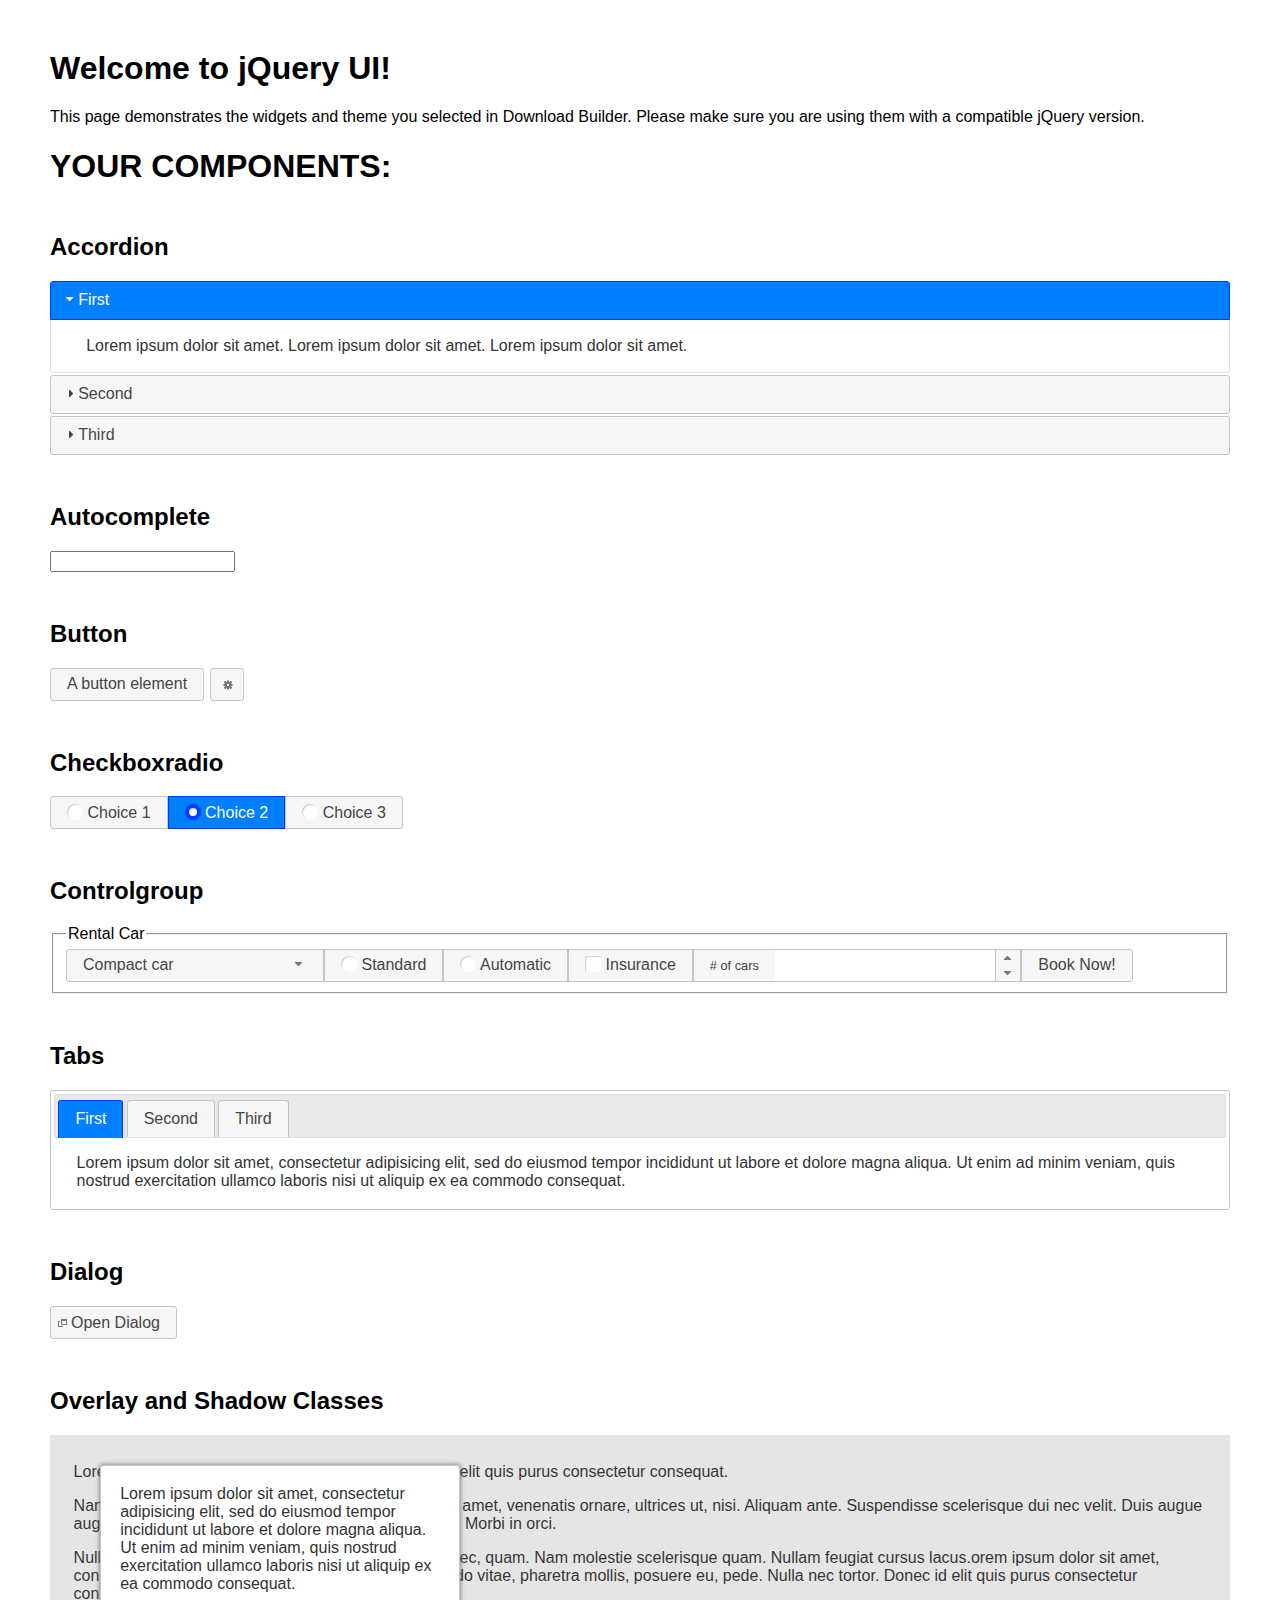
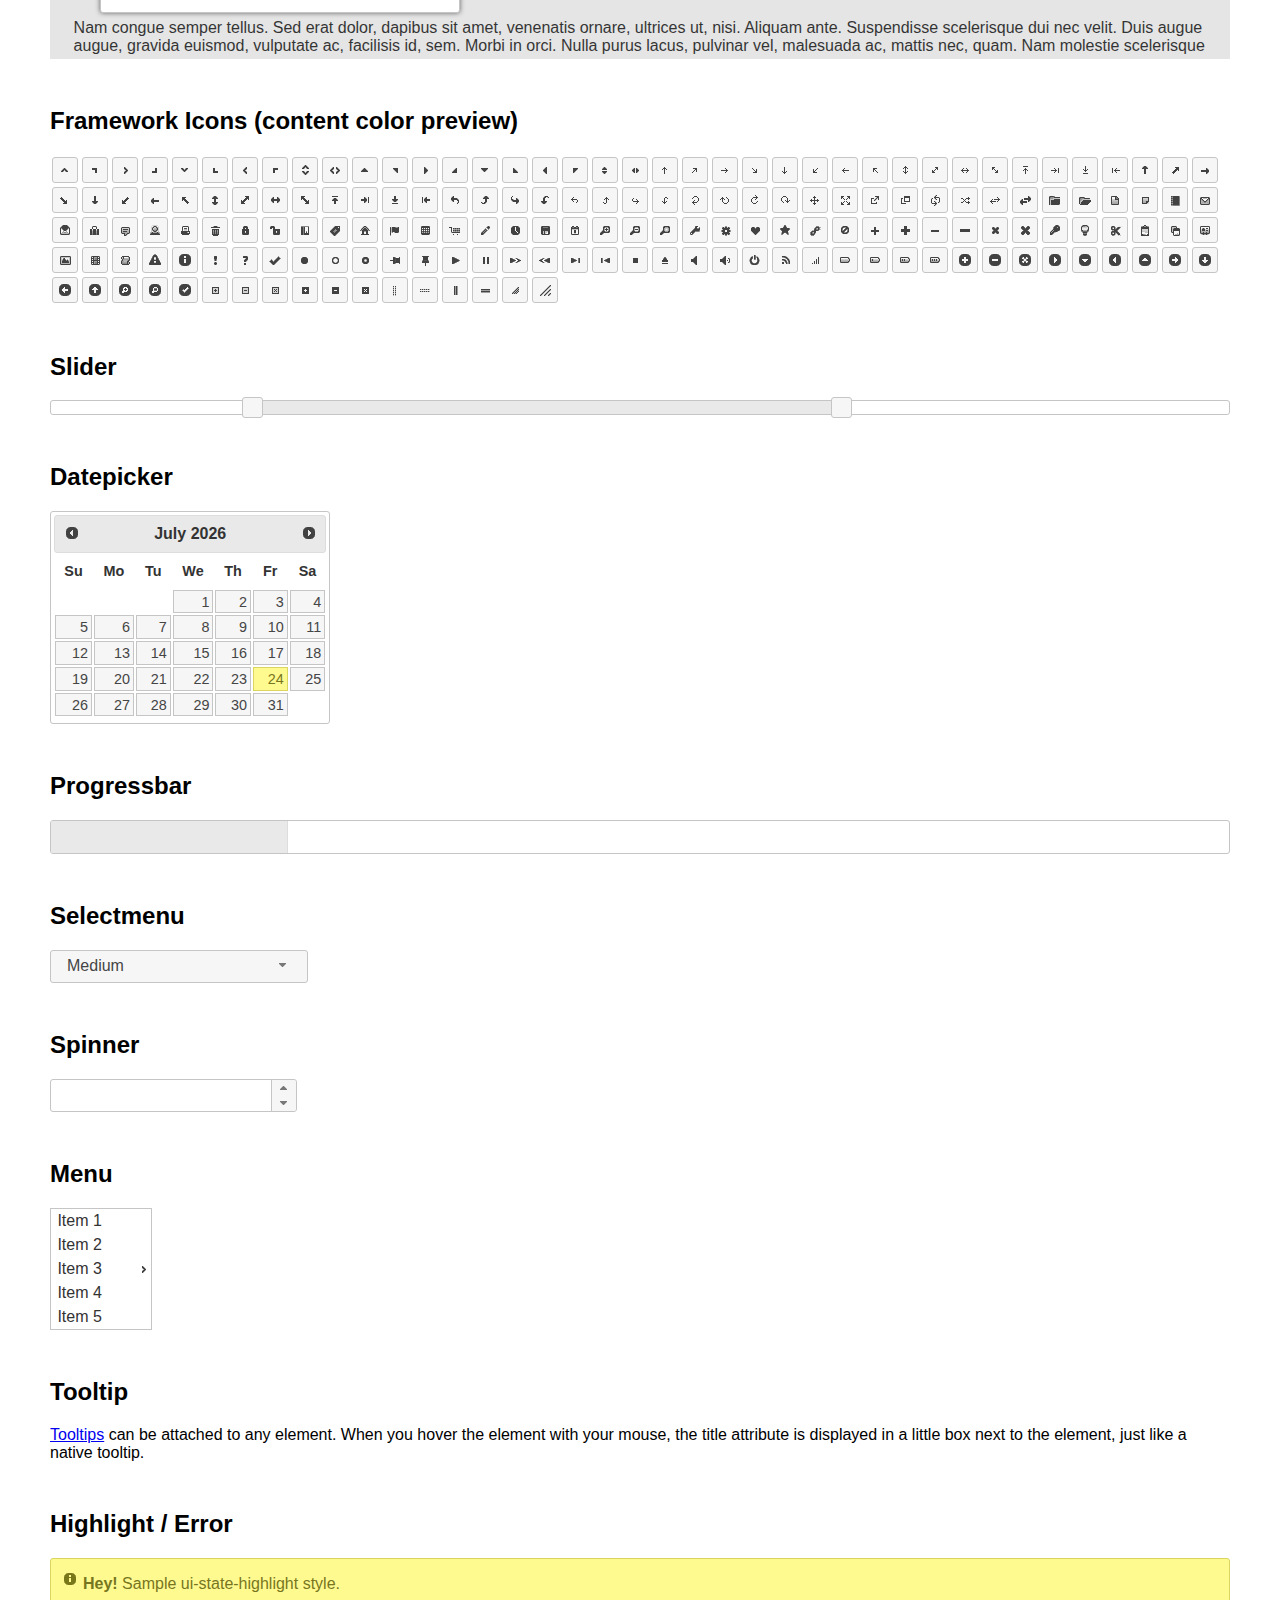
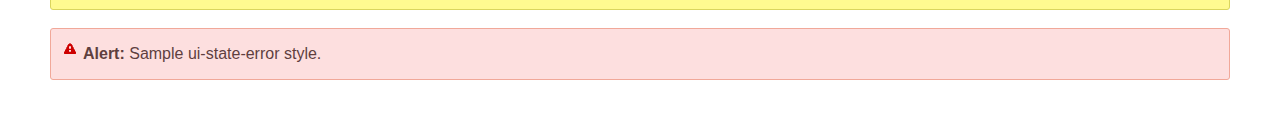
<file: js/jquery-ui-1.13.0.custom/index.html>
<!doctype html>
<html lang="us">
<head>
	<meta charset="utf-8">
	<title>jQuery UI Example Page</title>
	<link href="jquery-ui.css" rel="stylesheet">
	<style>
	body{
		font-family: "Trebuchet MS", sans-serif;
		margin: 50px;
	}
	.demoHeaders {
		margin-top: 2em;
	}
	#dialog-link {
		padding: .4em 1em .4em 20px;
		text-decoration: none;
		position: relative;
	}
	#dialog-link span.ui-icon {
		margin: 0 5px 0 0;
		position: absolute;
		left: .2em;
		top: 50%;
		margin-top: -8px;
	}
	#icons {
		margin: 0;
		padding: 0;
	}
	#icons li {
		margin: 2px;
		position: relative;
		padding: 4px 0;
		cursor: pointer;
		float: left;
		list-style: none;
	}
	#icons span.ui-icon {
		float: left;
		margin: 0 4px;
	}
	.fakewindowcontain .ui-widget-overlay {
		position: absolute;
	}
	select {
		width: 200px;
	}
	</style>
</head>
<body>

<h1>Welcome to jQuery UI!</h1>

<div class="ui-widget">
	<p>This page demonstrates the widgets and theme you selected in Download Builder. Please make sure you are using them with a compatible jQuery version.</p>
</div>

<h1>YOUR COMPONENTS:</h1>

<!-- Accordion -->
<h2 class="demoHeaders">Accordion</h2>
<div id="accordion">
	<h3>First</h3>
	<div>Lorem ipsum dolor sit amet. Lorem ipsum dolor sit amet. Lorem ipsum dolor sit amet.</div>
	<h3>Second</h3>
	<div>Phasellus mattis tincidunt nibh.</div>
	<h3>Third</h3>
	<div>Nam dui erat, auctor a, dignissim quis.</div>
</div>

<!-- Autocomplete -->
<h2 class="demoHeaders">Autocomplete</h2>
<div>
	<input id="autocomplete" title="type &quot;a&quot;">
</div>

<!-- Button -->
<h2 class="demoHeaders">Button</h2>
<button id="button">A button element</button>
<button id="button-icon">An icon-only button</button>

<!-- Checkboxradio -->
<h2 class="demoHeaders">Checkboxradio</h2>
<form style="margin-top: 1em;">
	<div id="radioset">
		<input type="radio" id="radio1" name="radio"><label for="radio1">Choice 1</label>
		<input type="radio" id="radio2" name="radio" checked="checked"><label for="radio2">Choice 2</label>
		<input type="radio" id="radio3" name="radio"><label for="radio3">Choice 3</label>
	</div>
</form>

<!-- Controlgroup -->
<h2 class="demoHeaders">Controlgroup</h2>
<fieldset>
	<legend>Rental Car</legend>
	<div id="controlgroup">
		<select id="car-type">
			<option>Compact car</option>
			<option>Midsize car</option>
			<option>Full size car</option>
			<option>SUV</option>
			<option>Luxury</option>
			<option>Truck</option>
			<option>Van</option>
		</select>
		<label for="transmission-standard">Standard</label>
		<input type="radio" name="transmission" id="transmission-standard">
		<label for="transmission-automatic">Automatic</label>
		<input type="radio" name="transmission" id="transmission-automatic">
		<label for="insurance">Insurance</label>
		<input type="checkbox" name="insurance" id="insurance">
		<label for="horizontal-spinner" class="ui-controlgroup-label"># of cars</label>
		<input id="horizontal-spinner" class="ui-spinner-input">
		<button>Book Now!</button>
	</div>
</fieldset>

<!-- Tabs -->
<h2 class="demoHeaders">Tabs</h2>
<div id="tabs">
	<ul>
		<li><a href="#tabs-1">First</a></li>
		<li><a href="#tabs-2">Second</a></li>
		<li><a href="#tabs-3">Third</a></li>
	</ul>
	<div id="tabs-1">Lorem ipsum dolor sit amet, consectetur adipisicing elit, sed do eiusmod tempor incididunt ut labore et dolore magna aliqua. Ut enim ad minim veniam, quis nostrud exercitation ullamco laboris nisi ut aliquip ex ea commodo consequat.</div>
	<div id="tabs-2">Phasellus mattis tincidunt nibh. Cras orci urna, blandit id, pretium vel, aliquet ornare, felis. Maecenas scelerisque sem non nisl. Fusce sed lorem in enim dictum bibendum.</div>
	<div id="tabs-3">Nam dui erat, auctor a, dignissim quis, sollicitudin eu, felis. Pellentesque nisi urna, interdum eget, sagittis et, consequat vestibulum, lacus. Mauris porttitor ullamcorper augue.</div>
</div>

<h2 class="demoHeaders">Dialog</h2>
<p>
	<button id="dialog-link" class="ui-button ui-corner-all ui-widget">
		<span class="ui-icon ui-icon-newwin"></span>Open Dialog
	</button>
</p>

<h2 class="demoHeaders">Overlay and Shadow Classes</h2>
<div style="position: relative; width: 96%; height: 200px; padding:1% 2%; overflow:hidden;" class="fakewindowcontain">
	<p>Lorem ipsum dolor sit amet,  Nulla nec tortor. Donec id elit quis purus consectetur consequat. </p><p>Nam congue semper tellus. Sed erat dolor, dapibus sit amet, venenatis ornare, ultrices ut, nisi. Aliquam ante. Suspendisse scelerisque dui nec velit. Duis augue augue, gravida euismod, vulputate ac, facilisis id, sem. Morbi in orci. </p><p>Nulla purus lacus, pulvinar vel, malesuada ac, mattis nec, quam. Nam molestie scelerisque quam. Nullam feugiat cursus lacus.orem ipsum dolor sit amet, consectetur adipiscing elit. Donec libero risus, commodo vitae, pharetra mollis, posuere eu, pede. Nulla nec tortor. Donec id elit quis purus consectetur consequat. </p><p>Nam congue semper tellus. Sed erat dolor, dapibus sit amet, venenatis ornare, ultrices ut, nisi. Aliquam ante. Suspendisse scelerisque dui nec velit. Duis augue augue, gravida euismod, vulputate ac, facilisis id, sem. Morbi in orci. Nulla purus lacus, pulvinar vel, malesuada ac, mattis nec, quam. Nam molestie scelerisque quam. </p><p>Nullam feugiat cursus lacus.orem ipsum dolor sit amet, consectetur adipiscing elit. Donec libero risus, commodo vitae, pharetra mollis, posuere eu, pede. Nulla nec tortor. Donec id elit quis purus consectetur consequat. Nam congue semper tellus. Sed erat dolor, dapibus sit amet, venenatis ornare, ultrices ut, nisi. Aliquam ante. </p><p>Suspendisse scelerisque dui nec velit. Duis augue augue, gravida euismod, vulputate ac, facilisis id, sem. Morbi in orci. Nulla purus lacus, pulvinar vel, malesuada ac, mattis nec, quam. Nam molestie scelerisque quam. Nullam feugiat cursus lacus.orem ipsum dolor sit amet, consectetur adipiscing elit. Donec libero risus, commodo vitae, pharetra mollis, posuere eu, pede. Nulla nec tortor. Donec id elit quis purus consectetur consequat. Nam congue semper tellus. Sed erat dolor, dapibus sit amet, venenatis ornare, ultrices ut, nisi. </p>

	<!-- ui-dialog -->
	<div class="ui-widget-overlay ui-front"></div>
	<div style="position: absolute; width: 320px; left: 50px; top: 30px; padding: 1.2em" class="ui-widget ui-front ui-widget-content ui-corner-all ui-widget-shadow">
		Lorem ipsum dolor sit amet, consectetur adipisicing elit, sed do eiusmod tempor incididunt ut labore et dolore magna aliqua. Ut enim ad minim veniam, quis nostrud exercitation ullamco laboris nisi ut aliquip ex ea commodo consequat.
	</div>

</div>

<!-- ui-dialog -->
<div id="dialog" title="Dialog Title">
	<p>Lorem ipsum dolor sit amet, consectetur adipisicing elit, sed do eiusmod tempor incididunt ut labore et dolore magna aliqua. Ut enim ad minim veniam, quis nostrud exercitation ullamco laboris nisi ut aliquip ex ea commodo consequat.</p>
</div>


<h2 class="demoHeaders">Framework Icons (content color preview)</h2>
<ul id="icons" class="ui-widget ui-helper-clearfix">
	<li class="ui-state-default ui-corner-all" title=".ui-icon-caret-1-n"><span class="ui-icon ui-icon-caret-1-n"></span></li>
	<li class="ui-state-default ui-corner-all" title=".ui-icon-caret-1-ne"><span class="ui-icon ui-icon-caret-1-ne"></span></li>
	<li class="ui-state-default ui-corner-all" title=".ui-icon-caret-1-e"><span class="ui-icon ui-icon-caret-1-e"></span></li>
	<li class="ui-state-default ui-corner-all" title=".ui-icon-caret-1-se"><span class="ui-icon ui-icon-caret-1-se"></span></li>
	<li class="ui-state-default ui-corner-all" title=".ui-icon-caret-1-s"><span class="ui-icon ui-icon-caret-1-s"></span></li>
	<li class="ui-state-default ui-corner-all" title=".ui-icon-caret-1-sw"><span class="ui-icon ui-icon-caret-1-sw"></span></li>
	<li class="ui-state-default ui-corner-all" title=".ui-icon-caret-1-w"><span class="ui-icon ui-icon-caret-1-w"></span></li>
	<li class="ui-state-default ui-corner-all" title=".ui-icon-caret-1-nw"><span class="ui-icon ui-icon-caret-1-nw"></span></li>
	<li class="ui-state-default ui-corner-all" title=".ui-icon-caret-2-n-s"><span class="ui-icon ui-icon-caret-2-n-s"></span></li>
	<li class="ui-state-default ui-corner-all" title=".ui-icon-caret-2-e-w"><span class="ui-icon ui-icon-caret-2-e-w"></span></li>
	<li class="ui-state-default ui-corner-all" title=".ui-icon-triangle-1-n"><span class="ui-icon ui-icon-triangle-1-n"></span></li>
	<li class="ui-state-default ui-corner-all" title=".ui-icon-triangle-1-ne"><span class="ui-icon ui-icon-triangle-1-ne"></span></li>
	<li class="ui-state-default ui-corner-all" title=".ui-icon-triangle-1-e"><span class="ui-icon ui-icon-triangle-1-e"></span></li>
	<li class="ui-state-default ui-corner-all" title=".ui-icon-triangle-1-se"><span class="ui-icon ui-icon-triangle-1-se"></span></li>
	<li class="ui-state-default ui-corner-all" title=".ui-icon-triangle-1-s"><span class="ui-icon ui-icon-triangle-1-s"></span></li>
	<li class="ui-state-default ui-corner-all" title=".ui-icon-triangle-1-sw"><span class="ui-icon ui-icon-triangle-1-sw"></span></li>
	<li class="ui-state-default ui-corner-all" title=".ui-icon-triangle-1-w"><span class="ui-icon ui-icon-triangle-1-w"></span></li>
	<li class="ui-state-default ui-corner-all" title=".ui-icon-triangle-1-nw"><span class="ui-icon ui-icon-triangle-1-nw"></span></li>
	<li class="ui-state-default ui-corner-all" title=".ui-icon-triangle-2-n-s"><span class="ui-icon ui-icon-triangle-2-n-s"></span></li>
	<li class="ui-state-default ui-corner-all" title=".ui-icon-triangle-2-e-w"><span class="ui-icon ui-icon-triangle-2-e-w"></span></li>
	<li class="ui-state-default ui-corner-all" title=".ui-icon-arrow-1-n"><span class="ui-icon ui-icon-arrow-1-n"></span></li>
	<li class="ui-state-default ui-corner-all" title=".ui-icon-arrow-1-ne"><span class="ui-icon ui-icon-arrow-1-ne"></span></li>
	<li class="ui-state-default ui-corner-all" title=".ui-icon-arrow-1-e"><span class="ui-icon ui-icon-arrow-1-e"></span></li>
	<li class="ui-state-default ui-corner-all" title=".ui-icon-arrow-1-se"><span class="ui-icon ui-icon-arrow-1-se"></span></li>
	<li class="ui-state-default ui-corner-all" title=".ui-icon-arrow-1-s"><span class="ui-icon ui-icon-arrow-1-s"></span></li>
	<li class="ui-state-default ui-corner-all" title=".ui-icon-arrow-1-sw"><span class="ui-icon ui-icon-arrow-1-sw"></span></li>
	<li class="ui-state-default ui-corner-all" title=".ui-icon-arrow-1-w"><span class="ui-icon ui-icon-arrow-1-w"></span></li>
	<li class="ui-state-default ui-corner-all" title=".ui-icon-arrow-1-nw"><span class="ui-icon ui-icon-arrow-1-nw"></span></li>
	<li class="ui-state-default ui-corner-all" title=".ui-icon-arrow-2-n-s"><span class="ui-icon ui-icon-arrow-2-n-s"></span></li>
	<li class="ui-state-default ui-corner-all" title=".ui-icon-arrow-2-ne-sw"><span class="ui-icon ui-icon-arrow-2-ne-sw"></span></li>
	<li class="ui-state-default ui-corner-all" title=".ui-icon-arrow-2-e-w"><span class="ui-icon ui-icon-arrow-2-e-w"></span></li>
	<li class="ui-state-default ui-corner-all" title=".ui-icon-arrow-2-se-nw"><span class="ui-icon ui-icon-arrow-2-se-nw"></span></li>
	<li class="ui-state-default ui-corner-all" title=".ui-icon-arrowstop-1-n"><span class="ui-icon ui-icon-arrowstop-1-n"></span></li>
	<li class="ui-state-default ui-corner-all" title=".ui-icon-arrowstop-1-e"><span class="ui-icon ui-icon-arrowstop-1-e"></span></li>
	<li class="ui-state-default ui-corner-all" title=".ui-icon-arrowstop-1-s"><span class="ui-icon ui-icon-arrowstop-1-s"></span></li>
	<li class="ui-state-default ui-corner-all" title=".ui-icon-arrowstop-1-w"><span class="ui-icon ui-icon-arrowstop-1-w"></span></li>
	<li class="ui-state-default ui-corner-all" title=".ui-icon-arrowthick-1-n"><span class="ui-icon ui-icon-arrowthick-1-n"></span></li>
	<li class="ui-state-default ui-corner-all" title=".ui-icon-arrowthick-1-ne"><span class="ui-icon ui-icon-arrowthick-1-ne"></span></li>
	<li class="ui-state-default ui-corner-all" title=".ui-icon-arrowthick-1-e"><span class="ui-icon ui-icon-arrowthick-1-e"></span></li>
	<li class="ui-state-default ui-corner-all" title=".ui-icon-arrowthick-1-se"><span class="ui-icon ui-icon-arrowthick-1-se"></span></li>
	<li class="ui-state-default ui-corner-all" title=".ui-icon-arrowthick-1-s"><span class="ui-icon ui-icon-arrowthick-1-s"></span></li>
	<li class="ui-state-default ui-corner-all" title=".ui-icon-arrowthick-1-sw"><span class="ui-icon ui-icon-arrowthick-1-sw"></span></li>
	<li class="ui-state-default ui-corner-all" title=".ui-icon-arrowthick-1-w"><span class="ui-icon ui-icon-arrowthick-1-w"></span></li>
	<li class="ui-state-default ui-corner-all" title=".ui-icon-arrowthick-1-nw"><span class="ui-icon ui-icon-arrowthick-1-nw"></span></li>
	<li class="ui-state-default ui-corner-all" title=".ui-icon-arrowthick-2-n-s"><span class="ui-icon ui-icon-arrowthick-2-n-s"></span></li>
	<li class="ui-state-default ui-corner-all" title=".ui-icon-arrowthick-2-ne-sw"><span class="ui-icon ui-icon-arrowthick-2-ne-sw"></span></li>
	<li class="ui-state-default ui-corner-all" title=".ui-icon-arrowthick-2-e-w"><span class="ui-icon ui-icon-arrowthick-2-e-w"></span></li>
	<li class="ui-state-default ui-corner-all" title=".ui-icon-arrowthick-2-se-nw"><span class="ui-icon ui-icon-arrowthick-2-se-nw"></span></li>
	<li class="ui-state-default ui-corner-all" title=".ui-icon-arrowthickstop-1-n"><span class="ui-icon ui-icon-arrowthickstop-1-n"></span></li>
	<li class="ui-state-default ui-corner-all" title=".ui-icon-arrowthickstop-1-e"><span class="ui-icon ui-icon-arrowthickstop-1-e"></span></li>
	<li class="ui-state-default ui-corner-all" title=".ui-icon-arrowthickstop-1-s"><span class="ui-icon ui-icon-arrowthickstop-1-s"></span></li>
	<li class="ui-state-default ui-corner-all" title=".ui-icon-arrowthickstop-1-w"><span class="ui-icon ui-icon-arrowthickstop-1-w"></span></li>
	<li class="ui-state-default ui-corner-all" title=".ui-icon-arrowreturnthick-1-w"><span class="ui-icon ui-icon-arrowreturnthick-1-w"></span></li>
	<li class="ui-state-default ui-corner-all" title=".ui-icon-arrowreturnthick-1-n"><span class="ui-icon ui-icon-arrowreturnthick-1-n"></span></li>
	<li class="ui-state-default ui-corner-all" title=".ui-icon-arrowreturnthick-1-e"><span class="ui-icon ui-icon-arrowreturnthick-1-e"></span></li>
	<li class="ui-state-default ui-corner-all" title=".ui-icon-arrowreturnthick-1-s"><span class="ui-icon ui-icon-arrowreturnthick-1-s"></span></li>
	<li class="ui-state-default ui-corner-all" title=".ui-icon-arrowreturn-1-w"><span class="ui-icon ui-icon-arrowreturn-1-w"></span></li>
	<li class="ui-state-default ui-corner-all" title=".ui-icon-arrowreturn-1-n"><span class="ui-icon ui-icon-arrowreturn-1-n"></span></li>
	<li class="ui-state-default ui-corner-all" title=".ui-icon-arrowreturn-1-e"><span class="ui-icon ui-icon-arrowreturn-1-e"></span></li>
	<li class="ui-state-default ui-corner-all" title=".ui-icon-arrowreturn-1-s"><span class="ui-icon ui-icon-arrowreturn-1-s"></span></li>
	<li class="ui-state-default ui-corner-all" title=".ui-icon-arrowrefresh-1-w"><span class="ui-icon ui-icon-arrowrefresh-1-w"></span></li>
	<li class="ui-state-default ui-corner-all" title=".ui-icon-arrowrefresh-1-n"><span class="ui-icon ui-icon-arrowrefresh-1-n"></span></li>
	<li class="ui-state-default ui-corner-all" title=".ui-icon-arrowrefresh-1-e"><span class="ui-icon ui-icon-arrowrefresh-1-e"></span></li>
	<li class="ui-state-default ui-corner-all" title=".ui-icon-arrowrefresh-1-s"><span class="ui-icon ui-icon-arrowrefresh-1-s"></span></li>
	<li class="ui-state-default ui-corner-all" title=".ui-icon-arrow-4"><span class="ui-icon ui-icon-arrow-4"></span></li>
	<li class="ui-state-default ui-corner-all" title=".ui-icon-arrow-4-diag"><span class="ui-icon ui-icon-arrow-4-diag"></span></li>
	<li class="ui-state-default ui-corner-all" title=".ui-icon-extlink"><span class="ui-icon ui-icon-extlink"></span></li>
	<li class="ui-state-default ui-corner-all" title=".ui-icon-newwin"><span class="ui-icon ui-icon-newwin"></span></li>
	<li class="ui-state-default ui-corner-all" title=".ui-icon-refresh"><span class="ui-icon ui-icon-refresh"></span></li>
	<li class="ui-state-default ui-corner-all" title=".ui-icon-shuffle"><span class="ui-icon ui-icon-shuffle"></span></li>
	<li class="ui-state-default ui-corner-all" title=".ui-icon-transfer-e-w"><span class="ui-icon ui-icon-transfer-e-w"></span></li>
	<li class="ui-state-default ui-corner-all" title=".ui-icon-transferthick-e-w"><span class="ui-icon ui-icon-transferthick-e-w"></span></li>
	<li class="ui-state-default ui-corner-all" title=".ui-icon-folder-collapsed"><span class="ui-icon ui-icon-folder-collapsed"></span></li>
	<li class="ui-state-default ui-corner-all" title=".ui-icon-folder-open"><span class="ui-icon ui-icon-folder-open"></span></li>
	<li class="ui-state-default ui-corner-all" title=".ui-icon-document"><span class="ui-icon ui-icon-document"></span></li>
	<li class="ui-state-default ui-corner-all" title=".ui-icon-document-b"><span class="ui-icon ui-icon-document-b"></span></li>
	<li class="ui-state-default ui-corner-all" title=".ui-icon-note"><span class="ui-icon ui-icon-note"></span></li>
	<li class="ui-state-default ui-corner-all" title=".ui-icon-mail-closed"><span class="ui-icon ui-icon-mail-closed"></span></li>
	<li class="ui-state-default ui-corner-all" title=".ui-icon-mail-open"><span class="ui-icon ui-icon-mail-open"></span></li>
	<li class="ui-state-default ui-corner-all" title=".ui-icon-suitcase"><span class="ui-icon ui-icon-suitcase"></span></li>
	<li class="ui-state-default ui-corner-all" title=".ui-icon-comment"><span class="ui-icon ui-icon-comment"></span></li>
	<li class="ui-state-default ui-corner-all" title=".ui-icon-person"><span class="ui-icon ui-icon-person"></span></li>
	<li class="ui-state-default ui-corner-all" title=".ui-icon-print"><span class="ui-icon ui-icon-print"></span></li>
	<li class="ui-state-default ui-corner-all" title=".ui-icon-trash"><span class="ui-icon ui-icon-trash"></span></li>
	<li class="ui-state-default ui-corner-all" title=".ui-icon-locked"><span class="ui-icon ui-icon-locked"></span></li>
	<li class="ui-state-default ui-corner-all" title=".ui-icon-unlocked"><span class="ui-icon ui-icon-unlocked"></span></li>
	<li class="ui-state-default ui-corner-all" title=".ui-icon-bookmark"><span class="ui-icon ui-icon-bookmark"></span></li>
	<li class="ui-state-default ui-corner-all" title=".ui-icon-tag"><span class="ui-icon ui-icon-tag"></span></li>
	<li class="ui-state-default ui-corner-all" title=".ui-icon-home"><span class="ui-icon ui-icon-home"></span></li>
	<li class="ui-state-default ui-corner-all" title=".ui-icon-flag"><span class="ui-icon ui-icon-flag"></span></li>
	<li class="ui-state-default ui-corner-all" title=".ui-icon-calculator"><span class="ui-icon ui-icon-calculator"></span></li>
	<li class="ui-state-default ui-corner-all" title=".ui-icon-cart"><span class="ui-icon ui-icon-cart"></span></li>
	<li class="ui-state-default ui-corner-all" title=".ui-icon-pencil"><span class="ui-icon ui-icon-pencil"></span></li>
	<li class="ui-state-default ui-corner-all" title=".ui-icon-clock"><span class="ui-icon ui-icon-clock"></span></li>
	<li class="ui-state-default ui-corner-all" title=".ui-icon-disk"><span class="ui-icon ui-icon-disk"></span></li>
	<li class="ui-state-default ui-corner-all" title=".ui-icon-calendar"><span class="ui-icon ui-icon-calendar"></span></li>
	<li class="ui-state-default ui-corner-all" title=".ui-icon-zoomin"><span class="ui-icon ui-icon-zoomin"></span></li>
	<li class="ui-state-default ui-corner-all" title=".ui-icon-zoomout"><span class="ui-icon ui-icon-zoomout"></span></li>
	<li class="ui-state-default ui-corner-all" title=".ui-icon-search"><span class="ui-icon ui-icon-search"></span></li>
	<li class="ui-state-default ui-corner-all" title=".ui-icon-wrench"><span class="ui-icon ui-icon-wrench"></span></li>
	<li class="ui-state-default ui-corner-all" title=".ui-icon-gear"><span class="ui-icon ui-icon-gear"></span></li>
	<li class="ui-state-default ui-corner-all" title=".ui-icon-heart"><span class="ui-icon ui-icon-heart"></span></li>
	<li class="ui-state-default ui-corner-all" title=".ui-icon-star"><span class="ui-icon ui-icon-star"></span></li>
	<li class="ui-state-default ui-corner-all" title=".ui-icon-link"><span class="ui-icon ui-icon-link"></span></li>
	<li class="ui-state-default ui-corner-all" title=".ui-icon-cancel"><span class="ui-icon ui-icon-cancel"></span></li>
	<li class="ui-state-default ui-corner-all" title=".ui-icon-plus"><span class="ui-icon ui-icon-plus"></span></li>
	<li class="ui-state-default ui-corner-all" title=".ui-icon-plusthick"><span class="ui-icon ui-icon-plusthick"></span></li>
	<li class="ui-state-default ui-corner-all" title=".ui-icon-minus"><span class="ui-icon ui-icon-minus"></span></li>
	<li class="ui-state-default ui-corner-all" title=".ui-icon-minusthick"><span class="ui-icon ui-icon-minusthick"></span></li>
	<li class="ui-state-default ui-corner-all" title=".ui-icon-close"><span class="ui-icon ui-icon-close"></span></li>
	<li class="ui-state-default ui-corner-all" title=".ui-icon-closethick"><span class="ui-icon ui-icon-closethick"></span></li>
	<li class="ui-state-default ui-corner-all" title=".ui-icon-key"><span class="ui-icon ui-icon-key"></span></li>
	<li class="ui-state-default ui-corner-all" title=".ui-icon-lightbulb"><span class="ui-icon ui-icon-lightbulb"></span></li>
	<li class="ui-state-default ui-corner-all" title=".ui-icon-scissors"><span class="ui-icon ui-icon-scissors"></span></li>
	<li class="ui-state-default ui-corner-all" title=".ui-icon-clipboard"><span class="ui-icon ui-icon-clipboard"></span></li>
	<li class="ui-state-default ui-corner-all" title=".ui-icon-copy"><span class="ui-icon ui-icon-copy"></span></li>
	<li class="ui-state-default ui-corner-all" title=".ui-icon-contact"><span class="ui-icon ui-icon-contact"></span></li>
	<li class="ui-state-default ui-corner-all" title=".ui-icon-image"><span class="ui-icon ui-icon-image"></span></li>
	<li class="ui-state-default ui-corner-all" title=".ui-icon-video"><span class="ui-icon ui-icon-video"></span></li>
	<li class="ui-state-default ui-corner-all" title=".ui-icon-script"><span class="ui-icon ui-icon-script"></span></li>
	<li class="ui-state-default ui-corner-all" title=".ui-icon-alert"><span class="ui-icon ui-icon-alert"></span></li>
	<li class="ui-state-default ui-corner-all" title=".ui-icon-info"><span class="ui-icon ui-icon-info"></span></li>
	<li class="ui-state-default ui-corner-all" title=".ui-icon-notice"><span class="ui-icon ui-icon-notice"></span></li>
	<li class="ui-state-default ui-corner-all" title=".ui-icon-help"><span class="ui-icon ui-icon-help"></span></li>
	<li class="ui-state-default ui-corner-all" title=".ui-icon-check"><span class="ui-icon ui-icon-check"></span></li>
	<li class="ui-state-default ui-corner-all" title=".ui-icon-bullet"><span class="ui-icon ui-icon-bullet"></span></li>
	<li class="ui-state-default ui-corner-all" title=".ui-icon-radio-off"><span class="ui-icon ui-icon-radio-off"></span></li>
	<li class="ui-state-default ui-corner-all" title=".ui-icon-radio-on"><span class="ui-icon ui-icon-radio-on"></span></li>
	<li class="ui-state-default ui-corner-all" title=".ui-icon-pin-w"><span class="ui-icon ui-icon-pin-w"></span></li>
	<li class="ui-state-default ui-corner-all" title=".ui-icon-pin-s"><span class="ui-icon ui-icon-pin-s"></span></li>
	<li class="ui-state-default ui-corner-all" title=".ui-icon-play"><span class="ui-icon ui-icon-play"></span></li>
	<li class="ui-state-default ui-corner-all" title=".ui-icon-pause"><span class="ui-icon ui-icon-pause"></span></li>
	<li class="ui-state-default ui-corner-all" title=".ui-icon-seek-next"><span class="ui-icon ui-icon-seek-next"></span></li>
	<li class="ui-state-default ui-corner-all" title=".ui-icon-seek-prev"><span class="ui-icon ui-icon-seek-prev"></span></li>
	<li class="ui-state-default ui-corner-all" title=".ui-icon-seek-end"><span class="ui-icon ui-icon-seek-end"></span></li>
	<li class="ui-state-default ui-corner-all" title=".ui-icon-seek-first"><span class="ui-icon ui-icon-seek-first"></span></li>
	<li class="ui-state-default ui-corner-all" title=".ui-icon-stop"><span class="ui-icon ui-icon-stop"></span></li>
	<li class="ui-state-default ui-corner-all" title=".ui-icon-eject"><span class="ui-icon ui-icon-eject"></span></li>
	<li class="ui-state-default ui-corner-all" title=".ui-icon-volume-off"><span class="ui-icon ui-icon-volume-off"></span></li>
	<li class="ui-state-default ui-corner-all" title=".ui-icon-volume-on"><span class="ui-icon ui-icon-volume-on"></span></li>
	<li class="ui-state-default ui-corner-all" title=".ui-icon-power"><span class="ui-icon ui-icon-power"></span></li>
	<li class="ui-state-default ui-corner-all" title=".ui-icon-signal-diag"><span class="ui-icon ui-icon-signal-diag"></span></li>
	<li class="ui-state-default ui-corner-all" title=".ui-icon-signal"><span class="ui-icon ui-icon-signal"></span></li>
	<li class="ui-state-default ui-corner-all" title=".ui-icon-battery-0"><span class="ui-icon ui-icon-battery-0"></span></li>
	<li class="ui-state-default ui-corner-all" title=".ui-icon-battery-1"><span class="ui-icon ui-icon-battery-1"></span></li>
	<li class="ui-state-default ui-corner-all" title=".ui-icon-battery-2"><span class="ui-icon ui-icon-battery-2"></span></li>
	<li class="ui-state-default ui-corner-all" title=".ui-icon-battery-3"><span class="ui-icon ui-icon-battery-3"></span></li>
	<li class="ui-state-default ui-corner-all" title=".ui-icon-circle-plus"><span class="ui-icon ui-icon-circle-plus"></span></li>
	<li class="ui-state-default ui-corner-all" title=".ui-icon-circle-minus"><span class="ui-icon ui-icon-circle-minus"></span></li>
	<li class="ui-state-default ui-corner-all" title=".ui-icon-circle-close"><span class="ui-icon ui-icon-circle-close"></span></li>
	<li class="ui-state-default ui-corner-all" title=".ui-icon-circle-triangle-e"><span class="ui-icon ui-icon-circle-triangle-e"></span></li>
	<li class="ui-state-default ui-corner-all" title=".ui-icon-circle-triangle-s"><span class="ui-icon ui-icon-circle-triangle-s"></span></li>
	<li class="ui-state-default ui-corner-all" title=".ui-icon-circle-triangle-w"><span class="ui-icon ui-icon-circle-triangle-w"></span></li>
	<li class="ui-state-default ui-corner-all" title=".ui-icon-circle-triangle-n"><span class="ui-icon ui-icon-circle-triangle-n"></span></li>
	<li class="ui-state-default ui-corner-all" title=".ui-icon-circle-arrow-e"><span class="ui-icon ui-icon-circle-arrow-e"></span></li>
	<li class="ui-state-default ui-corner-all" title=".ui-icon-circle-arrow-s"><span class="ui-icon ui-icon-circle-arrow-s"></span></li>
	<li class="ui-state-default ui-corner-all" title=".ui-icon-circle-arrow-w"><span class="ui-icon ui-icon-circle-arrow-w"></span></li>
	<li class="ui-state-default ui-corner-all" title=".ui-icon-circle-arrow-n"><span class="ui-icon ui-icon-circle-arrow-n"></span></li>
	<li class="ui-state-default ui-corner-all" title=".ui-icon-circle-zoomin"><span class="ui-icon ui-icon-circle-zoomin"></span></li>
	<li class="ui-state-default ui-corner-all" title=".ui-icon-circle-zoomout"><span class="ui-icon ui-icon-circle-zoomout"></span></li>
	<li class="ui-state-default ui-corner-all" title=".ui-icon-circle-check"><span class="ui-icon ui-icon-circle-check"></span></li>
	<li class="ui-state-default ui-corner-all" title=".ui-icon-circlesmall-plus"><span class="ui-icon ui-icon-circlesmall-plus"></span></li>
	<li class="ui-state-default ui-corner-all" title=".ui-icon-circlesmall-minus"><span class="ui-icon ui-icon-circlesmall-minus"></span></li>
	<li class="ui-state-default ui-corner-all" title=".ui-icon-circlesmall-close"><span class="ui-icon ui-icon-circlesmall-close"></span></li>
	<li class="ui-state-default ui-corner-all" title=".ui-icon-squaresmall-plus"><span class="ui-icon ui-icon-squaresmall-plus"></span></li>
	<li class="ui-state-default ui-corner-all" title=".ui-icon-squaresmall-minus"><span class="ui-icon ui-icon-squaresmall-minus"></span></li>
	<li class="ui-state-default ui-corner-all" title=".ui-icon-squaresmall-close"><span class="ui-icon ui-icon-squaresmall-close"></span></li>
	<li class="ui-state-default ui-corner-all" title=".ui-icon-grip-dotted-vertical"><span class="ui-icon ui-icon-grip-dotted-vertical"></span></li>
	<li class="ui-state-default ui-corner-all" title=".ui-icon-grip-dotted-horizontal"><span class="ui-icon ui-icon-grip-dotted-horizontal"></span></li>
	<li class="ui-state-default ui-corner-all" title=".ui-icon-grip-solid-vertical"><span class="ui-icon ui-icon-grip-solid-vertical"></span></li>
	<li class="ui-state-default ui-corner-all" title=".ui-icon-grip-solid-horizontal"><span class="ui-icon ui-icon-grip-solid-horizontal"></span></li>
	<li class="ui-state-default ui-corner-all" title=".ui-icon-gripsmall-diagonal-se"><span class="ui-icon ui-icon-gripsmall-diagonal-se"></span></li>
	<li class="ui-state-default ui-corner-all" title=".ui-icon-grip-diagonal-se"><span class="ui-icon ui-icon-grip-diagonal-se"></span></li>
</ul>

<!-- Slider -->
<h2 class="demoHeaders">Slider</h2>
<div id="slider"></div>

<!-- Datepicker -->
<h2 class="demoHeaders">Datepicker</h2>
<div id="datepicker"></div>

<!-- Progressbar -->
<h2 class="demoHeaders">Progressbar</h2>
<div id="progressbar"></div>

<!-- Progressbar -->
<h2 class="demoHeaders">Selectmenu</h2>
<select id="selectmenu">
	<option>Slower</option>
	<option>Slow</option>
	<option selected="selected">Medium</option>
	<option>Fast</option>
	<option>Faster</option>
</select>

<!-- Spinner -->
<h2 class="demoHeaders">Spinner</h2>
<input id="spinner">

<!-- Menu -->
<h2 class="demoHeaders">Menu</h2>
<ul style="width:100px;" id="menu">
	<li><div>Item 1</div></li>
	<li><div>Item 2</div></li>
	<li><div>Item 3</div>
		<ul>
			<li><div>Item 3-1</div></li>
			<li><div>Item 3-2</div></li>
			<li><div>Item 3-3</div></li>
			<li><div>Item 3-4</div></li>
			<li><div>Item 3-5</div></li>
		</ul>
	</li>
	<li><div>Item 4</div></li>
	<li><div>Item 5</div></li>
</ul>

<!-- Tooltip -->
<h2 class="demoHeaders">Tooltip</h2>
<p id="tooltip">
	<a href="#" title="That&apos;s what this widget is">Tooltips</a> can be attached to any element. When you hover
the element with your mouse, the title attribute is displayed in a little box next to the element, just like a native tooltip.
</p>

<!-- Highlight / Error -->
<h2 class="demoHeaders">Highlight / Error</h2>
<div class="ui-widget">
	<div class="ui-state-highlight ui-corner-all" style="margin-top: 20px; padding: 0 .7em;">
		<p><span class="ui-icon ui-icon-info" style="float: left; margin-right: .3em;"></span>
		<strong>Hey!</strong> Sample ui-state-highlight style.</p>
	</div>
</div>
<br>
<div class="ui-widget">
	<div class="ui-state-error ui-corner-all" style="padding: 0 .7em;">
		<p><span class="ui-icon ui-icon-alert" style="float: left; margin-right: .3em;"></span>
		<strong>Alert:</strong> Sample ui-state-error style.</p>
	</div>
</div>

<script src="external/jquery/jquery.js"></script>
<script src="jquery-ui.js"></script>
<script>
$( "#accordion" ).accordion();

var availableTags = [
	"ActionScript",
	"AppleScript",
	"Asp",
	"BASIC",
	"C",
	"C++",
	"Clojure",
	"COBOL",
	"ColdFusion",
	"Erlang",
	"Fortran",
	"Groovy",
	"Haskell",
	"Java",
	"JavaScript",
	"Lisp",
	"Perl",
	"PHP",
	"Python",
	"Ruby",
	"Scala",
	"Scheme"
];
$( "#autocomplete" ).autocomplete({
	source: availableTags
});

$( "#button" ).button();
$( "#button-icon" ).button({
	icon: "ui-icon-gear",
	showLabel: false
});

$( "#radioset" ).buttonset();

$( "#controlgroup" ).controlgroup();

$( "#tabs" ).tabs();

$( "#dialog" ).dialog({
	autoOpen: false,
	width: 400,
	buttons: [
		{
			text: "Ok",
			click: function() {
				$( this ).dialog( "close" );
			}
		},
		{
			text: "Cancel",
			click: function() {
				$( this ).dialog( "close" );
			}
		}
	]
});

// Link to open the dialog
$( "#dialog-link" ).click(function( event ) {
	$( "#dialog" ).dialog( "open" );
	event.preventDefault();
});

$( "#datepicker" ).datepicker({
	inline: true
});

$( "#slider" ).slider({
	range: true,
	values: [ 17, 67 ]
});

$( "#progressbar" ).progressbar({
	value: 20
});

$( "#spinner" ).spinner();

$( "#menu" ).menu();

$( "#tooltip" ).tooltip();

$( "#selectmenu" ).selectmenu();

// Hover states on the static widgets
$( "#dialog-link, #icons li" ).hover(
	function() {
		$( this ).addClass( "ui-state-hover" );
	},
	function() {
		$( this ).removeClass( "ui-state-hover" );
	}
);
</script>
</body>
</html>
</file>
